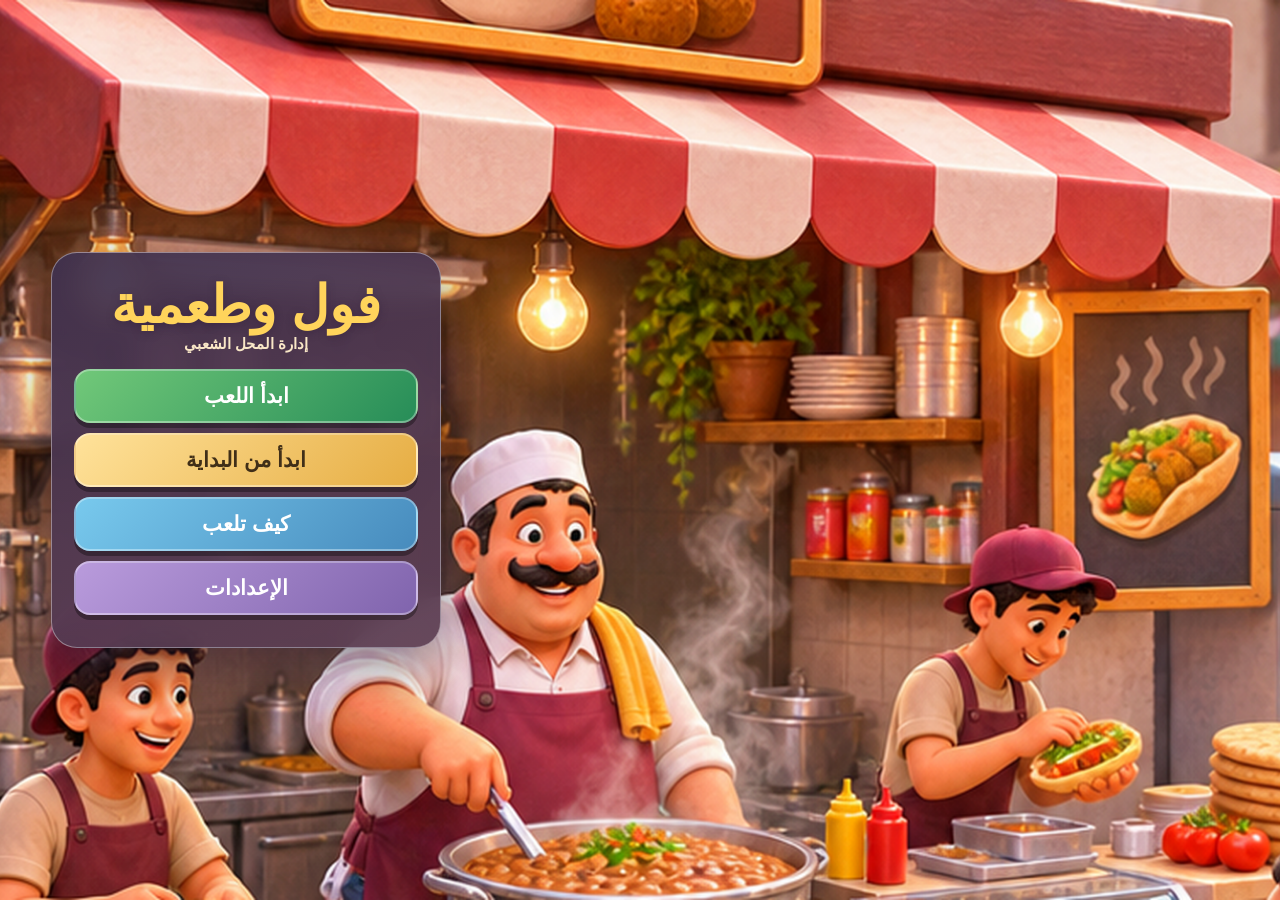
<file: index.html>
<!DOCTYPE html>
<html lang="ar" dir="rtl">
<head>
<meta charset="utf-8">
<meta name="viewport" content="width=device-width, initial-scale=1, maximum-scale=1, user-scalable=no, viewport-fit=cover">
<meta name="theme-color" content="#1b3a2a">
<title>فول وطعمية</title>
<link rel="stylesheet" href="style.css">
</head>
<body>
<canvas id="c"></canvas>

<div id="mainMenu" class="menu-screen">
  <div class="menu-panel">
    <div class="menu-title">فول وطعمية</div><div class="menu-subtitle">إدارة المحل الشعبي</div>
    <button id="menuContinue" class="menu-btn primary">ابدأ اللعب</button>
    <button id="menuNew" class="menu-btn gold">ابدأ من البداية</button>
    <button id="menuHelp" class="menu-btn blue">كيف تلعب</button>
    <button id="menuSettings" class="menu-btn purple">الإعدادات</button>
  </div>
</div>
<div id="hud">
  <div id="topbar">
    <div id="moneyBox"><span class="coin"></span><b id="money">٠</b><small>ج</small></div>
    <div id="lvlBox"><div id="lvlTxt">مستوى ١</div><div id="fameBar"><i id="fameFill"></i></div></div>
    <button id="gear" aria-label="الإعدادات">⚙</button>
  </div>
  <div id="bottom">
    <button id="btnUp" class="btn green">تطوير</button>
    <button id="btnBonus" class="btn gold">مكافأة مجانية</button>
    <button id="btnGoals" class="btn blue">أهداف اليوم</button>
  </div>
  <div id="banner"></div>
  <div id="toast"></div>
</div>

<div id="modal" class="hidden"><div id="sheet"></div></div>

<div id="loading"><div class="ltitle">فول وطعمية</div><div class="lbar"><i id="lfill"></i></div><div class="lsub">جاري تحضير الفول...</div></div>

<script src="js/config.js"></script>
<script src="js/manifest.js"></script>
<script src="js/engine.js"></script>
<script src="js/render.js"></script>
<script src="js/game.js"></script>
<script src="js/ui.js"></script>
<script src="js/main.js"></script>
</body>
</html>
</file>
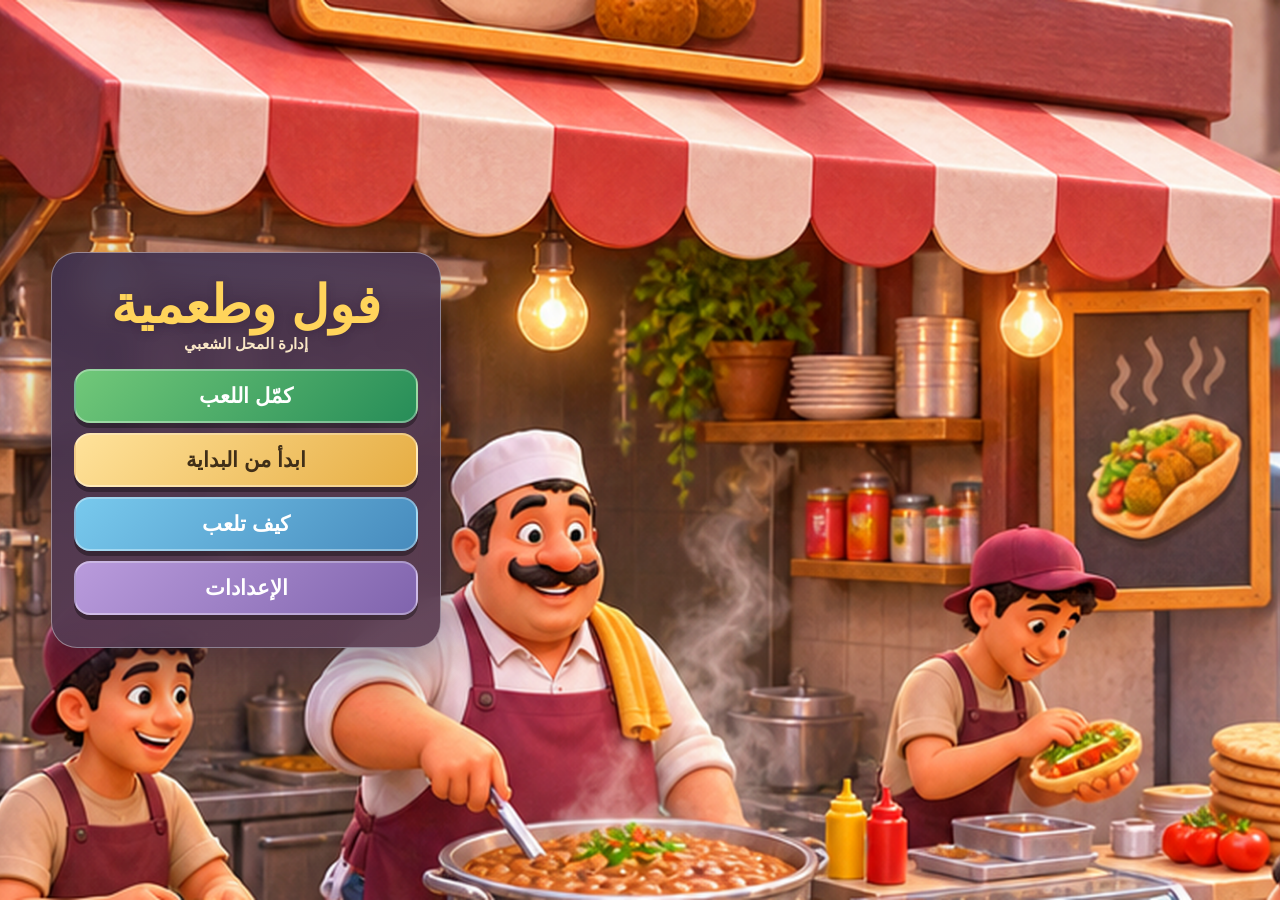
<file: alex-preview/index.html>
<!DOCTYPE html>
<html lang="ar" dir="rtl">
<head>
<meta charset="utf-8">
<meta name="viewport" content="width=device-width, initial-scale=1, maximum-scale=1, user-scalable=no, viewport-fit=cover">
<meta name="theme-color" content="#1b3a2a">
<title>فول وطعمية</title>
<link rel="stylesheet" href="style.css">
</head>
<body>
<canvas id="c"></canvas>

<div id="mainMenu" class="menu-screen">
  <div class="menu-panel">
    <div class="menu-title">فول وطعمية</div><div class="menu-subtitle">إدارة المحل الشعبي</div>
    <button id="menuContinue" class="menu-btn primary">ابدأ اللعب</button>
    <button id="menuNew" class="menu-btn gold">ابدأ من البداية</button>
    <button id="menuHelp" class="menu-btn blue">كيف تلعب</button>
    <button id="menuSettings" class="menu-btn purple">الإعدادات</button>
  </div>
</div>
<div id="hud">
  <div id="topbar">
    <div id="moneyBox"><span class="coin"></span><b id="money">٠</b><small>ج</small></div>
    <div id="lvlBox"><div id="lvlTxt">مستوى ١</div><div id="fameBar"><i id="fameFill"></i></div></div>
    <button id="gear" aria-label="الإعدادات">⚙</button>
  </div>
  <div id="bottom">
    <button id="btnUp" class="btn green">تطوير</button>
    <button id="btnBonus" class="btn gold">مكافأة مجانية</button>
    <button id="btnGoals" class="btn blue">أهداف اليوم</button>
  </div>
  <div id="banner"></div>
  <div id="toast"></div>
</div>

<div id="modal" class="hidden"><div id="sheet"></div></div>

<div id="loading"><div class="ltitle">فول وطعمية</div><div class="lbar"><i id="lfill"></i></div><div class="lsub">جاري تحضير الفول...</div></div>

<script src="js/config.js"></script>
<script src="js/config_alex.js"></script>
<script src="js/manifest.js"></script>
<script src="js/engine.js"></script>
<script src="js/render.js"></script>
<script src="js/game.js"></script>
<script src="js/ui.js"></script>
<script src="js/main.js"></script>
</body>
</html>
</file>
<file: style.css>
*{box-sizing:border-box;-webkit-tap-highlight-color:transparent;-webkit-user-select:none;user-select:none}
html,body{margin:0;height:100%;overflow:hidden;background:#ead8bd;font-family:Cairo,Tajawal,"Segoe UI",Tahoma,sans-serif;touch-action:none;overscroll-behavior:none}
#c{position:fixed;inset:0;width:100%;height:100%;display:block;touch-action:none}
#hud{position:fixed;inset:0;pointer-events:none;padding:env(safe-area-inset-top,0) env(safe-area-inset-right,0) env(safe-area-inset-bottom,0) env(safe-area-inset-left,0)}
#topbar{position:absolute;top:calc(env(safe-area-inset-top,0px) + 8px);left:0;right:0;margin:0 auto;width:min(92%,420px);height:58px;display:flex;align-items:center;gap:10px;padding:0 12px;border-radius:16px;background:rgba(54,43,70,.88);color:#fff;box-shadow:0 8px 24px rgba(43,31,54,.22);border:1px solid rgba(255,255,255,.22);backdrop-filter:blur(10px)}
#moneyBox{display:flex;align-items:center;gap:6px;font-size:26px;font-weight:900;min-width:120px}
#moneyBox small{font-size:16px;opacity:.85}
.coin{width:26px;height:26px;border-radius:50%;background:radial-gradient(circle at 35% 30%,#fff3a8,#ffc928 60%,#b87c00);border:2px solid #7a5200;display:inline-block}
#lvlBox{flex:1;min-width:0}
#lvlTxt{font-size:14px;font-weight:800;text-align:center;margin-bottom:4px}
#fameBar{height:12px;border-radius:7px;background:rgba(0,0,0,.4);overflow:hidden;direction:ltr}
#fameFill{display:block;height:100%;width:0;background:linear-gradient(#ffe27a,#f5a623);border-radius:7px;transition:width .3s}
#gear{pointer-events:auto;border:0;background:rgba(255,255,255,.16);color:#fff;font-size:22px;width:40px;height:40px;border-radius:14px;border:1px solid rgba(255,255,255,.25)}
#bottom{position:absolute;bottom:calc(env(safe-area-inset-bottom,0px) + 14px);left:0;right:0;display:flex;justify-content:center;gap:12px;padding:0 14px}
.btn{pointer-events:auto;min-width:140px;height:52px;border:0;border-radius:16px;font-family:inherit;font-size:19px;font-weight:900;padding:0 18px;box-shadow:0 3px 0 rgba(44,31,57,.22),0 8px 18px rgba(44,31,57,.16);transition:transform .14s ease,filter .14s ease}
.btn:active{transform:translateY(2px);box-shadow:0 2px 0 rgba(0,0,0,.3)}
.btn.green{background:linear-gradient(135deg,#69b96b,#318b58);color:#fff}
.btn.gold{background:linear-gradient(135deg,#ffe08a,#efb94c);color:#4c3512;border:1px solid #d9a944}
.btn[disabled]{filter:grayscale(.5);opacity:.75}
.btn.alert{animation:pulse 1s infinite}
@keyframes pulse{50%{transform:scale(1.05)}}
#banner,#toast{position:absolute;left:50%;transform:translateX(-50%);text-align:center;color:#fff;font-weight:900;text-shadow:0 2px 4px rgba(0,0,0,.6);opacity:0;transition:opacity .3s}
#banner{top:calc(env(safe-area-inset-top,0px) + 76px);font-size:22px;background:rgba(150,40,20,.9);padding:8px 18px;border-radius:14px;width:max-content;max-width:92%}
#toast{bottom:calc(env(safe-area-inset-bottom,0px) + 80px);font-size:19px;background:rgba(0,0,0,.6);padding:6px 16px;border-radius:12px;width:max-content;max-width:92%}
#banner.show,#toast.show{opacity:1}
#modal{position:fixed;inset:0;background:rgba(30,24,38,.42);backdrop-filter:blur(5px);display:flex;align-items:flex-end;justify-content:center;z-index:20}
#modal.hidden{display:none}
#sheet{width:min(100%,460px);max-height:82%;overflow:auto;background:linear-gradient(160deg,#fffdf7,#f5ead8);border:1px solid #fff;border-radius:24px 24px 0 0;padding:16px 14px calc(env(safe-area-inset-bottom,0px) + 16px);color:#3a2400;touch-action:pan-y}
#sheet h2{margin:0 0 10px;text-align:center;font-size:22px}
.card{display:flex;align-items:center;gap:10px;background:#fff;border:1px solid #eadbc2;border-radius:16px;box-shadow:0 4px 12px rgba(70,48,25,.06);padding:10px 12px;margin-bottom:8px}
.card .info{flex:1}.card .nm{font-weight:900;font-size:17px}.card .ef{font-size:13px;opacity:.75}
.buy{border:0;border-radius:12px;background:#1F6B4A;color:#fff;font-family:inherit;font-weight:900;font-size:16px;padding:10px 12px;min-width:92px}
.buy.no{background:#b9a98a}.buy.max{background:#777}
.row{display:flex;justify-content:space-between;align-items:center;padding:10px 4px;font-size:18px;font-weight:800}
.sw{border:0;border-radius:20px;padding:8px 16px;font-family:inherit;font-weight:900;font-size:16px;background:#1F6B4A;color:#fff}.sw.off{background:#9a8a6a}
.close{display:block;margin:10px auto 0;border:0;border-radius:14px;background:#3a2400;color:#fff;font-family:inherit;font-size:17px;font-weight:900;padding:10px 30px}
.danger{background:#b3341f}
#loading{position:fixed;inset:0;background:#3c304b;color:#fff;display:flex;flex-direction:column;align-items:center;justify-content:center;gap:14px;z-index:50}
#loading.done{display:none}
.ltitle{font-size:44px;font-weight:900;color:#ffd23a;text-shadow:0 3px 0 #7a4a00}
.lbar{width:min(70%,300px);height:16px;border-radius:9px;background:rgba(0,0,0,.4);overflow:hidden;direction:ltr}
#lfill{display:block;height:100%;width:0;background:linear-gradient(#ffe27a,#f5a623)}
.lsub{opacity:.8;font-size:16px}

/* Main menu */
.menu-screen{position:fixed;inset:0;z-index:60;display:flex;align-items:center;justify-content:flex-end;padding:clamp(12px,4vw,54px);background:#3a2415 url('assets/ui/start_bg.png') center/cover no-repeat}
.menu-screen.hidden{display:none}
.menu-panel{width:min(390px,46vw);min-width:260px;padding:22px;border:1px solid rgba(255,255,255,.38);border-radius:26px;background:linear-gradient(155deg,rgba(62,48,78,.94),rgba(94,63,83,.94));box-shadow:0 18px 50px #241b3180;backdrop-filter:blur(12px);text-align:center;color:#fff}
.menu-title{font-size:clamp(30px,5vw,52px);font-weight:1000;color:#ffd45b;text-shadow:0 2px 8px #2d1b3966}
.menu-subtitle{font-size:15px;font-weight:800;color:#f9e7c7;margin:0 0 16px}
.menu-btn{display:block;width:100%;min-height:54px;margin:10px 0;border:2px solid #ffffff55;border-radius:16px;color:white;font-family:inherit;font-size:clamp(17px,2.4vw,21px);font-weight:900;box-shadow:0 5px 0 #0005;cursor:pointer}
.menu-btn:active{transform:translateY(2px)}.menu-btn.primary{background:linear-gradient(135deg,#71c879,#278d58)}.menu-btn.gold{background:linear-gradient(135deg,#ffe29a,#e6ad43);color:#402f18}.menu-btn.blue{background:linear-gradient(135deg,#78c9ed,#478bbd)}.menu-btn.purple{background:linear-gradient(135deg,#b99bdc,#8064ad)}
#moneyBox:before{content:'الرصيد';font-size:12px;opacity:.8;position:absolute;top:2px;right:16px}#moneyBox{position:relative;padding-top:8px}
@media(max-width:600px){.menu-screen{justify-content:center;padding:12px;background-position:38% center}.menu-panel{width:min(92vw,360px);min-width:0;margin-top:auto;margin-bottom:8px;padding:15px;background:rgba(27,47,34,.92)}.menu-title{font-size:34px}.menu-btn{min-height:48px;margin:7px 0}#topbar{height:54px}}

.btn.blue{background:#247eae;color:#fff}.btn{min-width:112px;padding:0 12px;font-size:16px}
@media(max-width:600px){#bottom{gap:7px}.btn{min-width:0;flex:1;font-size:14px;padding:0 6px;height:48px}}
#modal{z-index:90}

/* Visual Refresh V2: calmer surfaces, softer contrast, smoother feedback */
.menu-btn,.btn,.buy,.close{transition:transform .14s ease,filter .14s ease,box-shadow .14s ease}
.menu-btn:active,.btn:active,.buy:active,.close:active{filter:brightness(1.06)}
#toast{background:rgba(55,43,69,.88);backdrop-filter:blur(8px);box-shadow:0 8px 24px rgba(0,0,0,.14)}
#banner{background:rgba(164,75,56,.9);box-shadow:0 8px 24px rgba(0,0,0,.12)}
</file>
<file: alex-preview/style.css>
*{box-sizing:border-box;-webkit-tap-highlight-color:transparent;-webkit-user-select:none;user-select:none}
html,body{margin:0;height:100%;overflow:hidden;background:#ead8bd;font-family:Cairo,Tajawal,"Segoe UI",Tahoma,sans-serif;touch-action:none;overscroll-behavior:none}
#c{position:fixed;inset:0;width:100%;height:100%;display:block;touch-action:none}
#hud{position:fixed;inset:0;pointer-events:none;padding:env(safe-area-inset-top,0) env(safe-area-inset-right,0) env(safe-area-inset-bottom,0) env(safe-area-inset-left,0)}
#topbar{position:absolute;top:calc(env(safe-area-inset-top,0px) + 8px);left:0;right:0;margin:0 auto;width:min(92%,420px);height:58px;display:flex;align-items:center;gap:10px;padding:0 12px;border-radius:16px;background:rgba(54,43,70,.88);color:#fff;box-shadow:0 8px 24px rgba(43,31,54,.22);border:1px solid rgba(255,255,255,.22);backdrop-filter:blur(10px)}
#moneyBox{display:flex;align-items:center;gap:6px;font-size:26px;font-weight:900;min-width:120px}
#moneyBox small{font-size:16px;opacity:.85}
.coin{width:26px;height:26px;border-radius:50%;background:radial-gradient(circle at 35% 30%,#fff3a8,#ffc928 60%,#b87c00);border:2px solid #7a5200;display:inline-block}
#lvlBox{flex:1;min-width:0}
#lvlTxt{font-size:14px;font-weight:800;text-align:center;margin-bottom:4px}
#fameBar{height:12px;border-radius:7px;background:rgba(0,0,0,.4);overflow:hidden;direction:ltr}
#fameFill{display:block;height:100%;width:0;background:linear-gradient(#ffe27a,#f5a623);border-radius:7px;transition:width .3s}
#gear{pointer-events:auto;border:0;background:rgba(255,255,255,.16);color:#fff;font-size:22px;width:40px;height:40px;border-radius:14px;border:1px solid rgba(255,255,255,.25)}
#bottom{position:absolute;bottom:calc(env(safe-area-inset-bottom,0px) + 14px);left:0;right:0;display:flex;justify-content:center;gap:12px;padding:0 14px}
.btn{pointer-events:auto;min-width:140px;height:52px;border:0;border-radius:16px;font-family:inherit;font-size:19px;font-weight:900;padding:0 18px;box-shadow:0 3px 0 rgba(44,31,57,.22),0 8px 18px rgba(44,31,57,.16);transition:transform .14s ease,filter .14s ease}
.btn:active{transform:translateY(2px);box-shadow:0 2px 0 rgba(0,0,0,.3)}
.btn.green{background:linear-gradient(135deg,#69b96b,#318b58);color:#fff}
.btn.purple{background:linear-gradient(135deg,#b48ad6,#7d4ba8);color:#fff}
.btn.gold{background:linear-gradient(135deg,#ffe08a,#efb94c);color:#4c3512;border:1px solid #d9a944}
.btn[disabled]{filter:grayscale(.5);opacity:.75}
.btn.alert{animation:pulse 1s infinite}
@keyframes pulse{50%{transform:scale(1.05)}}
#banner,#toast{position:absolute;left:50%;transform:translateX(-50%);text-align:center;color:#fff;font-weight:900;text-shadow:0 2px 4px rgba(0,0,0,.6);opacity:0;transition:opacity .3s}
#banner{top:calc(env(safe-area-inset-top,0px) + 76px);font-size:22px;background:rgba(150,40,20,.9);padding:8px 18px;border-radius:14px;width:max-content;max-width:92%}
#toast{bottom:calc(env(safe-area-inset-bottom,0px) + 80px);font-size:19px;background:rgba(0,0,0,.6);padding:6px 16px;border-radius:12px;width:max-content;max-width:92%}
#banner.show,#toast.show{opacity:1}
#modal{position:fixed;inset:0;background:rgba(30,24,38,.42);backdrop-filter:blur(5px);display:flex;align-items:flex-end;justify-content:center;z-index:20}
#modal.hidden{display:none}
#sheet{width:min(100%,460px);max-height:82%;overflow:auto;background:linear-gradient(160deg,#fffdf7,#f5ead8);border:1px solid #fff;border-radius:24px 24px 0 0;padding:16px 14px calc(env(safe-area-inset-bottom,0px) + 16px);color:#3a2400;touch-action:pan-y}
#sheet h2{margin:0 0 10px;text-align:center;font-size:22px}
.card{display:flex;align-items:center;gap:10px;background:#fff;border:1px solid #eadbc2;border-radius:16px;box-shadow:0 4px 12px rgba(70,48,25,.06);padding:10px 12px;margin-bottom:8px}
.card .info{flex:1}.card .nm{font-weight:900;font-size:17px}.card .ef{font-size:13px;opacity:.75}
.buy{border:0;border-radius:12px;background:#1F6B4A;color:#fff;font-family:inherit;font-weight:900;font-size:16px;padding:10px 12px;min-width:92px}
.buy.no{background:#b9a98a}.buy.max{background:#777}
.row{display:flex;justify-content:space-between;align-items:center;padding:10px 4px;font-size:18px;font-weight:800}
.sw{border:0;border-radius:20px;padding:8px 16px;font-family:inherit;font-weight:900;font-size:16px;background:#1F6B4A;color:#fff}.sw.off{background:#9a8a6a}
.close{display:block;margin:10px auto 0;border:0;border-radius:14px;background:#3a2400;color:#fff;font-family:inherit;font-size:17px;font-weight:900;padding:10px 30px}
.danger{background:#b3341f}
#loading{position:fixed;inset:0;background:#3c304b;color:#fff;display:flex;flex-direction:column;align-items:center;justify-content:center;gap:14px;z-index:50}
#loading.done{display:none}
.ltitle{font-size:44px;font-weight:900;color:#ffd23a;text-shadow:0 3px 0 #7a4a00}
.lbar{width:min(70%,300px);height:16px;border-radius:9px;background:rgba(0,0,0,.4);overflow:hidden;direction:ltr}
#lfill{display:block;height:100%;width:0;background:linear-gradient(#ffe27a,#f5a623)}
.lsub{opacity:.8;font-size:16px}

/* Main menu */
.menu-screen{position:fixed;inset:0;z-index:60;display:flex;align-items:center;justify-content:flex-end;padding:clamp(12px,4vw,54px);background:#3a2415 url('assets/ui/start_bg.png') center/cover no-repeat}
.menu-screen.hidden{display:none}
.menu-panel{width:min(390px,46vw);min-width:260px;padding:22px;border:1px solid rgba(255,255,255,.38);border-radius:26px;background:linear-gradient(155deg,rgba(62,48,78,.94),rgba(94,63,83,.94));box-shadow:0 18px 50px #241b3180;backdrop-filter:blur(12px);text-align:center;color:#fff}
.menu-title{font-size:clamp(30px,5vw,52px);font-weight:1000;color:#ffd45b;text-shadow:0 2px 8px #2d1b3966}
.menu-subtitle{font-size:15px;font-weight:800;color:#f9e7c7;margin:0 0 16px}
.menu-btn{display:block;width:100%;min-height:54px;margin:10px 0;border:2px solid #ffffff55;border-radius:16px;color:white;font-family:inherit;font-size:clamp(17px,2.4vw,21px);font-weight:900;box-shadow:0 5px 0 #0005;cursor:pointer}
.menu-btn:active{transform:translateY(2px)}.menu-btn.primary{background:linear-gradient(135deg,#71c879,#278d58)}.menu-btn.gold{background:linear-gradient(135deg,#ffe29a,#e6ad43);color:#402f18}.menu-btn.blue{background:linear-gradient(135deg,#78c9ed,#478bbd)}.menu-btn.purple{background:linear-gradient(135deg,#b99bdc,#8064ad)}
#moneyBox:before{content:'الرصيد';font-size:12px;opacity:.8;position:absolute;top:2px;right:16px}#moneyBox{position:relative;padding-top:8px}
@media(max-width:600px){.menu-screen{justify-content:center;padding:12px;background-position:38% center}.menu-panel{width:min(92vw,360px);min-width:0;margin-top:auto;margin-bottom:8px;padding:15px;background:rgba(27,47,34,.92)}.menu-title{font-size:34px}.menu-btn{min-height:48px;margin:7px 0}#topbar{height:54px}}

.btn.blue{background:#247eae;color:#fff}.btn{min-width:112px;padding:0 12px;font-size:16px}
@media(max-width:600px){#bottom{gap:7px}.btn{min-width:0;flex:1;font-size:14px;padding:0 6px;height:48px}}
#modal{z-index:90}

/* Visual Refresh V2: calmer surfaces, softer contrast, smoother feedback */
.menu-btn,.btn,.buy,.close{transition:transform .14s ease,filter .14s ease,box-shadow .14s ease}
.menu-btn:active,.btn:active,.buy:active,.close:active{filter:brightness(1.06)}
#toast{background:rgba(55,43,69,.88);backdrop-filter:blur(8px);box-shadow:0 8px 24px rgba(0,0,0,.14)}
#banner{background:rgba(164,75,56,.9);box-shadow:0 8px 24px rgba(0,0,0,.12)}
</file>
